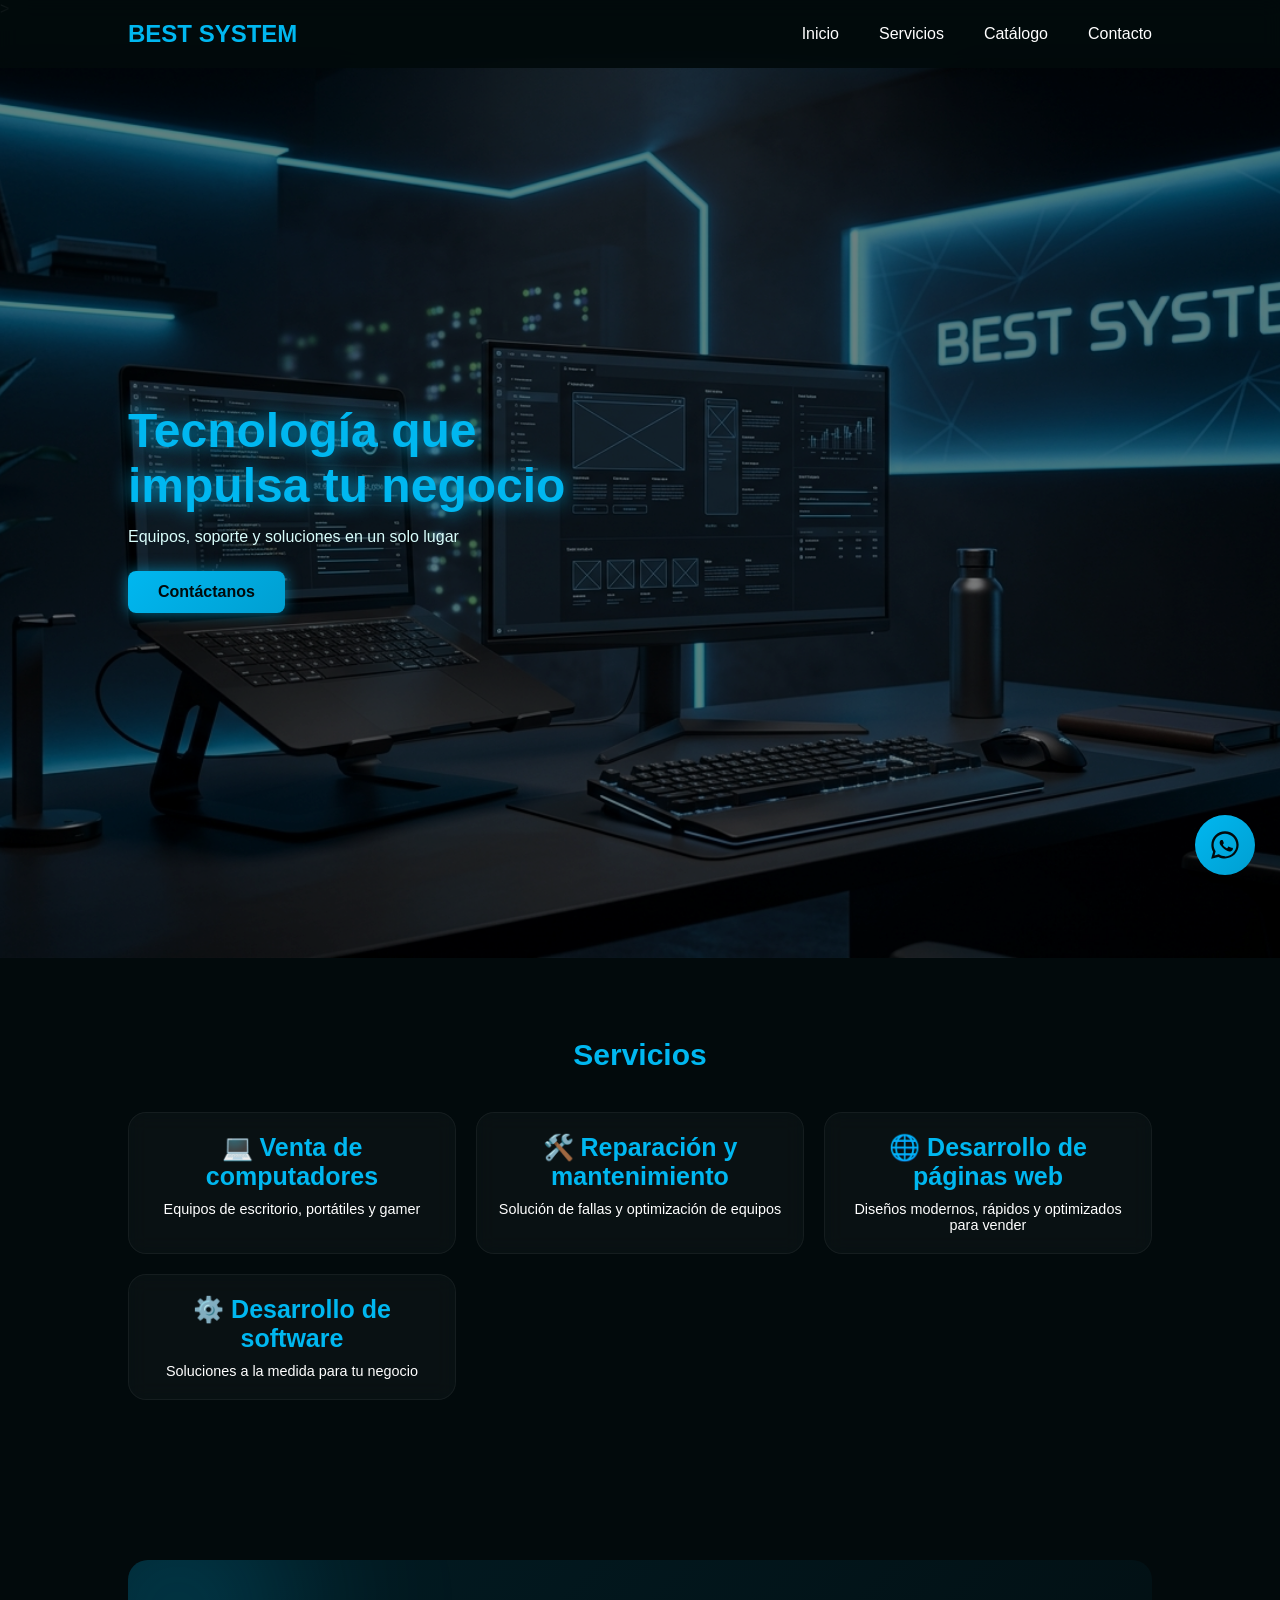
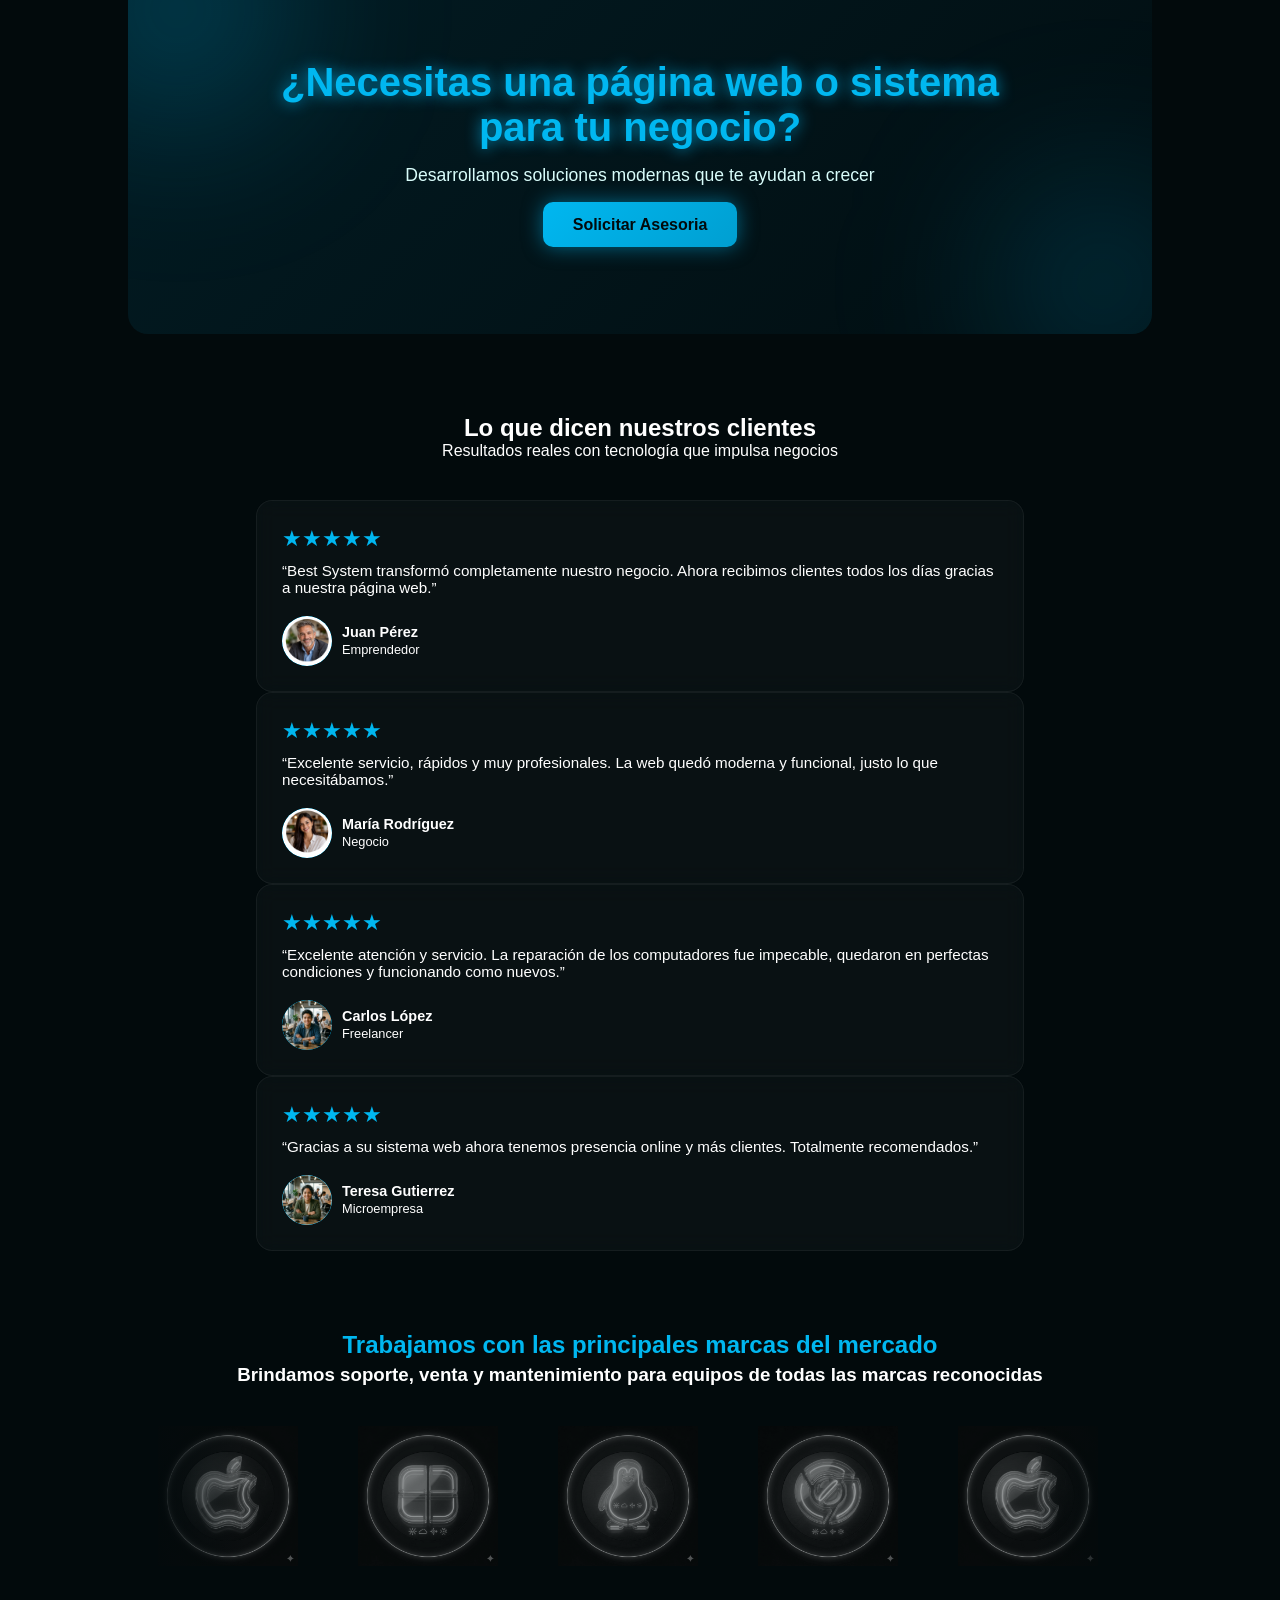
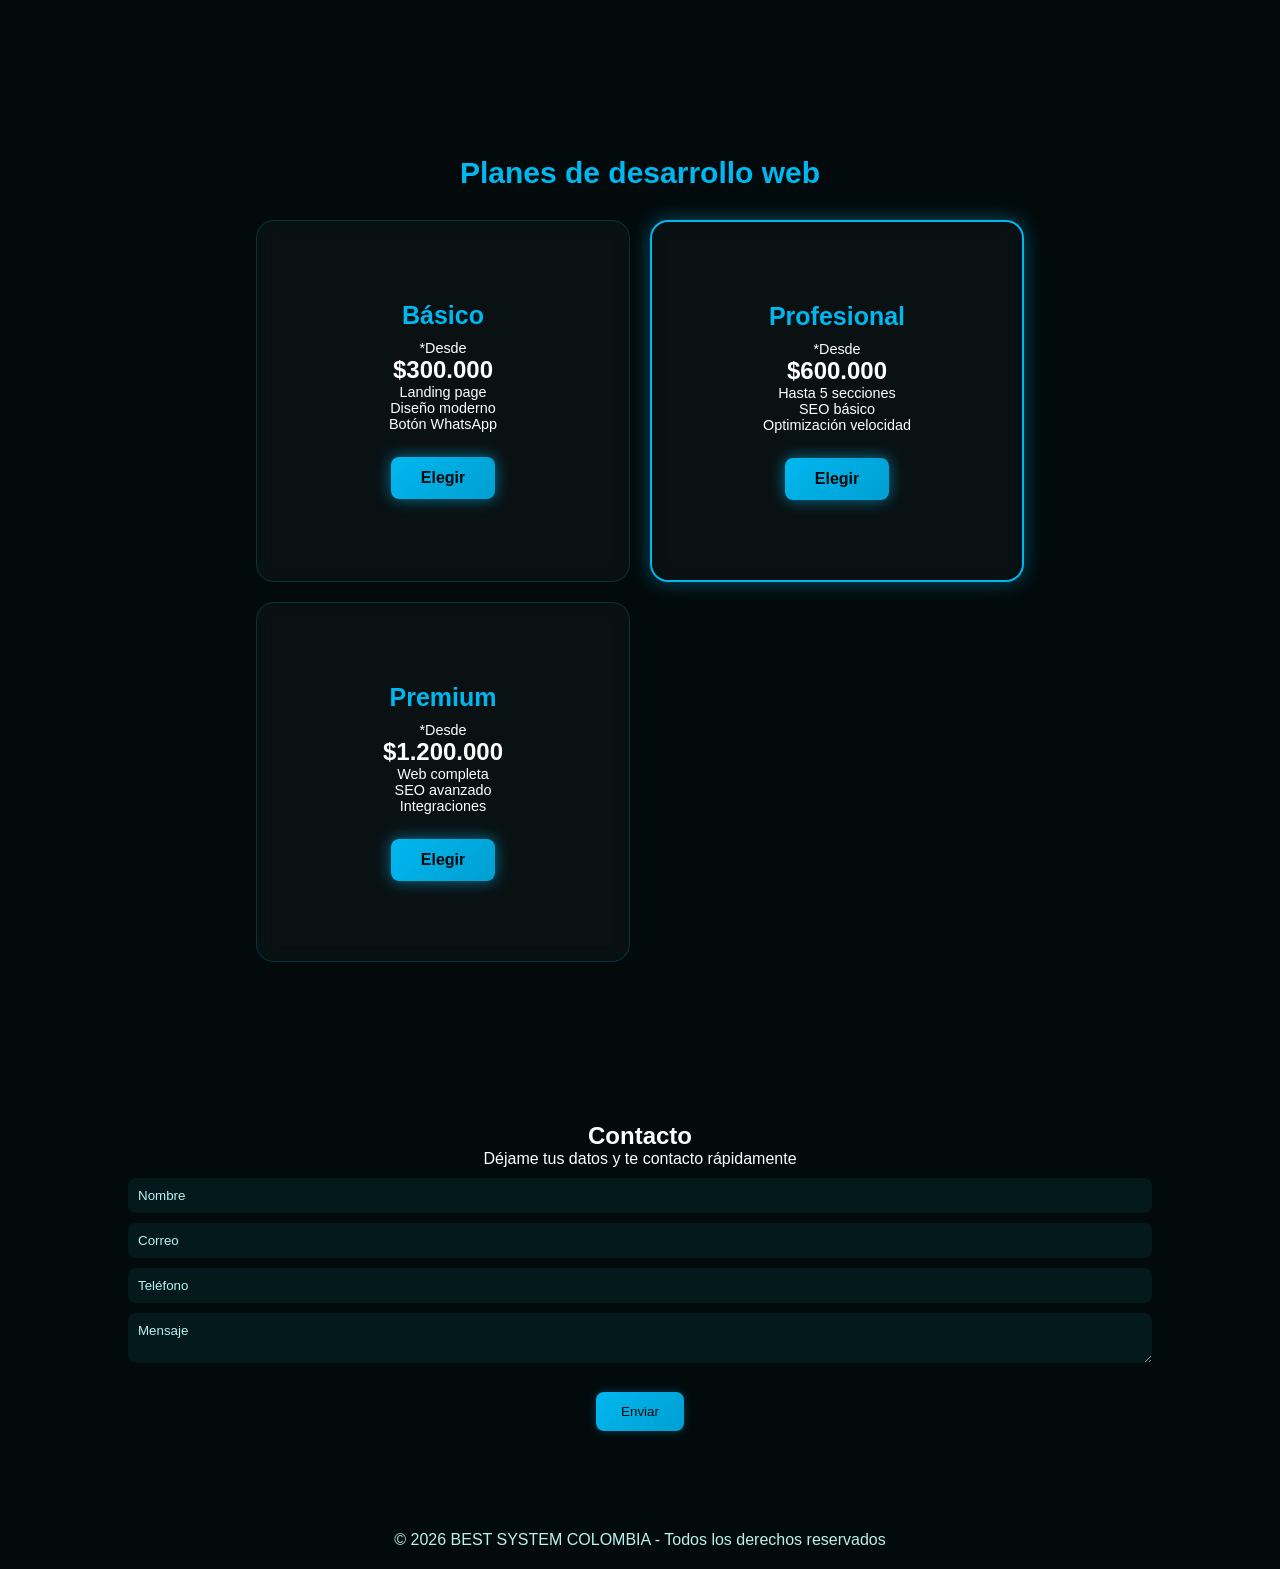
<file: index.html>
<!DOCTYPE html>
<html lang="es">

<head>
    <meta charset="UTF-8">
    <meta name="viewport" content="width=device-width, initial-scale=1.0">
    <title>BEST SYSTEM - Servicios Tecnológicos</title>
    <link rel="icon" href="./assets/IconoBestSystem.ico">
    <meta name="description"
        content="Venta, mantenimiento y reparación de computadores en Bogotá. Desarrollo de software y páginas web profesionales. Soporte técnico rápido y confiable. Escríbenos por WhatsApp.">

    <!-- Google tag (gtag.js) -->
    <script async src="https://www.googletagmanager.com/gtag/js?id=G-S0X2GTMDTW"></script>
    <script>
        window.dataLayer = window.dataLayer || [];
        function gtag() { dataLayer.push(arguments); }
        gtag('js', new Date());

        gtag('config', 'G-S0X2GTMDTW');
    </script>
</head>

<body>
    <header>

        <h1>BEST SYSTEM</h1>

        <nav id="nav">
            <a href="#inicio">Inicio</a>
            <a href="#servicios">Servicios</a>
            <a href="catalogo.html" target="_blank">Catálogo</a>
            <!-- <a href="#portfolio">Portafolio</a> -->
            <a href="#contacto">Contacto</a>
        </nav>

        <!-- BOTÓN HAMBURGUESA -->
        <div class="menu-toggle" id="menu-toggle">
            ☰
        </div>
    </header>

    <!--CARRUSEL---->>
    <section class="carousel">
        <div class="carousel-container">

            <!-- SLIDE 1: HERO -->
            <div class="slide active">
                <img src="assets/Hero.png" alt="Tecnología moderna">
                <div class="overlay"></div>
                <div class="caption">
                    <h2>Tecnología que impulsa tu negocio</h2>
                    <p>Equipos, soporte y soluciones en un solo lugar</p>
                    <a href="https://wa.me/573192152874?text=Quiero%20plan%20premium" target="_blank"
                        rel="noopener noreferrer" class="btn-cine">Contáctanos</a>
                </div>
            </div>

            <!-- SLIDE 2: PRODUCTOS -->
            <div class="slide">
                <img src="assets/Productos.png" alt="Computadores">
                <div class="overlay"></div>
                <div class="caption">
                    <h2>Computadores para cada necesidad</h2>
                    <p>Portátiles, escritorio y equipos gamer</p>
                    <a href="#" class="btn-cine">Ver catálogo</a>
                </div>
            </div>

            <!-- SLIDE 3: SERVICIO -->
            <div class="slide">
                <img src="assets/ServicioTecnico.png" alt="Soporte técnico">
                <div class="overlay"></div>
                <div class="caption">
                    <h2>Soporte técnico especializado</h2>
                    <p>Reparación, mantenimiento y optimización</p>
                    <a href="https://wa.me/573192152874?text=Quiero%20plan%20premium" target="_blank"
                        rel="noopener noreferrer" class="btn-cine">Solicitar Servicio</a>
                </div>
            </div>

            <!-- SLIDE 4: CONFIANZA -->
            <div class="slide">
                <img src="assets/Confianza.png" alt="Clientes satisfechos">
                <div class="overlay"></div>
                <div class="caption">
                    <h2>Confianza y respaldo</h2>
                    <p>Atención rápida, garantía y soporte personalizado</p>
                    <a href="https://wa.me/573192152874?text=Quiero%20plan%20premium" target="_blank"
                        rel="noopener noreferrer" class="btn-cine">Hablar Ahora</a>
                </div>
            </div>

            <!-- SLIDE 5: OFERTA -->
            <div class="slide">
                <img src="assets/Oferta.png" alt="Ofertas">
                <div class="overlay"></div>
                <div class="caption">
                    <h2>Ofertas disponibles hoy</h2>
                    <p>Equipos con excelente precio y calidad</p>
                    <a href="https://wa.me/573192152874?text=Quiero%20plan%20premium" target="_blank"
                        rel="noopener noreferrer" class="btn-cine">Comprar Ahora</a>
                </div>
            </div>

            <!-- CONTROLES -->
            <button class="prev">&#10094;</button>
            <button class="next">&#10095;</button>

        </div>
    </section>

    <!------HERO------>
    <!-- <section class="hero">
        <h2>Soluciones tecnológicas para tu negocio</h2>
        <p>
            Venta, reparación de computadores, desarrollo de software y páginas web profesionales en Bogotá.
        </p>
        <a href="https://wa.me/573001234567?text=Hola%20quiero%20información" class="btn">
            Escríbenos por WhatsApp
        </a>
    </section> -->

    <!------SERVICIOS------>
    <section id="servicios" class="services">
        <h2>Servicios</h2>
        <div class="grid">

            <div class="card">
                <h3>💻 Venta de computadores</h3>
                <p>Equipos de escritorio, portátiles y gamer</p>
            </div>

            <div class="card">
                <h3>🛠️ Reparación y mantenimiento</h3>
                <p>Solución de fallas y optimización de equipos</p>
            </div>

            <div class="card">
                <h3>🌐 Desarrollo de páginas web</h3>
                <p>Diseños modernos, rápidos y optimizados para vender</p>
            </div>

            <div class="card">
                <h3>⚙️ Desarrollo de software</h3>
                <p>Soluciones a la medida para tu negocio</p>
            </div>

        </div>
    </section>

    <!----DESARROLLO DE SOFTWARE------>
    <section class="cta">
        <h2>¿Necesitas una página web o sistema para tu negocio?</h2>
        <p>Desarrollamos soluciones modernas que te ayudan a crecer</p>
        <a href="https://wa.me/573192152874?text=Quiero%20plan%20premium" target="_blank" rel="noopener noreferrer"
            class="btn">Solicitar Asesoria</a>
    </section>

    <!--------------- TESTIMONIOS -------------------->
    <section class="testimonials">
        <h2 class="tituloclientes">Lo que dicen nuestros clientes</h2>
        <p class="subtitle">Resultados reales con tecnología que impulsa negocios</p>

        <div class="testimonials-container">
            <div class="testimonial-card">
                <div class="stars">★★★★★</div>
                <p>
                    “Best System transformó completamente nuestro negocio. Ahora recibimos clientes todos los días
                    gracias a nuestra página web.”
                </p>
                <div class="user">
                    <div class="avatar">
                        <img src="assets/testimonios/Testimonio1.png" alt="Cliente satisfecho">
                    </div>
                    <div>
                        <h4>Juan Pérez</h4>
                        <span>Emprendedor</span>
                    </div>
                </div>
            </div>

            <div class="testimonial-card">
                <div class="stars">★★★★★</div>
                <p>
                    “Excelente servicio, rápidos y muy profesionales. La web quedó moderna y funcional, justo lo que
                    necesitábamos.”
                </p>
                </p>
                <div class="user">
                    <div class="avatar">
                        <img src="assets/testimonios/Testimonio2.png" alt="Cliente satisfecho">
                    </div>
                    <div>
                        <h4>María Rodríguez</h4>
                        <span>Negocio</span>
                    </div>
                </div>
            </div>

            <div class="testimonial-card">
                <div class="stars">★★★★★</div>
                <p>
                    “Excelente atención y servicio. La reparación de los computadores fue impecable, quedaron en
                    perfectas condiciones y funcionando como nuevos.”
                </p>
                <div class="user">
                    <div class="avatar">
                        <img src="assets/testimonios/Testimonio3.jpg" alt="Cliente satisfecho">
                    </div>
                    <div>
                        <h4>Carlos López</h4>
                        <span>Freelancer</span>
                    </div>
                </div>
            </div>

            <div class="testimonial-card">
                <div class="stars">★★★★★</div>
                <p>
                    “Gracias a su sistema web ahora tenemos presencia online y más clientes. Totalmente recomendados.”
                </p>
                <div class="user">
                    <div class="avatar">
                        <img src="assets/testimonios/Testimonio4.jpg" alt="Cliente satisfecho">
                    </div>
                    <div>
                        <h4>Teresa Gutierrez</h4>
                        <span>Microempresa</span>
                    </div>
                </div>
            </div>
        </div>
    </section>



    <!-------PORTAFOLIO DE PRODUCTOS------->
    <!-- <section id="portafolio" class="portfolio">
        <h2>Proyectos realizados</h2>

        <div class="grid">

            
            <div class="portfolio-item">
                <img src="assets/MantenimientoPC.jpg" alt="Página web empresarial">
                <div class="portfolio-overlay">
                    <h3>Web Empresarial</h3>
                    <p>Diseño moderno y optimizado para ventas</p>
                    <a href="#" class="btn-portfolio">Ver proyecto</a>
                </div>
            </div>

            
            <div class="portfolio-item">
                <img src="assets/MantenimientoPC.jpg" alt="Tienda online">
                <div class="portfolio-overlay">
                    <h3>Tienda Online</h3>
                    <p>Ventas automatizadas y pasarela de pagos</p>
                    <a href="#" class="btn-portfolio">Ver proyecto</a>
                </div>
            </div>

            
            <div class="portfolio-item">
                <img src="assets/MantenimientoPC.jpg" alt="Sistema web">
                <div class="portfolio-overlay">
                    <h3>Sistema Web</h3>
                    <p>Software a la medida para empresas</p>
                    <a href="#" class="btn-portfolio">Ver proyecto</a>
                </div>
            </div>

        </div>
    </section> -->
    <!----------- CARRUSEL INFINITO DE MARCAS ---------------->
    <section class="clients">
        <h2 class="titulomarcas">Trabajamos con las principales marcas del mercado</h2>
        <h3 class="subtitulomarcas">Brindamos soporte, venta y mantenimiento para equipos de todas las marcas reconocidas</h3>

        <div class="slider">

            <div class="slide-track">

                <!-- LOGOS -->
                <img src="assets/marcas/marca1.jpg" alt="">
                <img src="assets/marcas/marca2.jpg" alt="">
                <img src="assets/marcas/marca3.jpg" alt="">
                <img src="assets/marcas/marca4.jpg" alt="">


                <!-- DUPLICADOS (CLAVE PARA LOOP) -->
                <img src="assets/marcas/marca1.jpg" alt="">
                <img src="assets/marcas/marca2.jpg" alt="">
                <img src="assets/marcas/marca3.jpg" alt="">
                <img src="assets/marcas/marca4.jpg" alt="">

                <img src="assets/marcas/marca1.jpg" alt="">
                <img src="assets/marcas/marca2.jpg" alt="">
                <img src="assets/marcas/marca3.jpg" alt="">
                <img src="assets/marcas/marca4.jpg" alt="">

                <img src="assets/marcas/marca1.jpg" alt="">
                <img src="assets/marcas/marca2.jpg" alt="">
                <img src="assets/marcas/marca3.jpg" alt="">
                <img src="assets/marcas/marca4.jpg" alt="">


            </div>

        </div>
    </section>


    <!--------PRECIOS--------->
    <section id="precios" class="pricing">
        <h2 class="tituloPricing">Planes de desarrollo web</h2>

        <div class="grid">

            <!-- BÁSICO -->
            <div class="card">
                <h3>Básico</h3>
                <p>*Desde</p>
                <h2>$300.000</h2>
                <p>Landing page</p>
                <p>Diseño moderno</p>
                <p>Botón WhatsApp</p>
                <a href="https://wa.me/573192152874?text=Quiero%20plan%20premium" target="_blank"
                    rel="noopener noreferrer" class="btn-cine">Elegir</a>
            </div>

            <!-- PRO -->
            <div class="card">
                <h3>Profesional</h3>
                <p>*Desde</p>
                <h2>$600.000</h2>
                <p>Hasta 5 secciones</p>
                <p>SEO básico</p>
                <p>Optimización velocidad</p>
                <a href="https://wa.me/573192152874?text=Quiero%20plan%20premium" target="_blank"
                    rel="noopener noreferrer" class="btn-cine">Elegir</a>
            </div>

            <!-- PREMIUM -->
            <div class="card">
                <h3>Premium</h3>
                <p>*Desde</p>
                <h2>$1.200.000</h2>
                <p>Web completa</p>
                <p>SEO avanzado</p>
                <p>Integraciones</p>
                <a href="https://wa.me/573192152874?text=Quiero%20plan%20premium" target="_blank"
                    rel="noopener noreferrer" class="btn-cine">Elegir</a>
            </div>

        </div>
    </section>

    <!------CONTACTENOS------>
    <section id="contacto" class="contact">
        <h2>Contacto</h2>
        <p>Déjame tus datos y te contacto rápidamente</p>

        <form name="contacto" method="POST" data-netlify="true" netlify-honeypot="bot-field">

            <!-- Campo oculto obligatorio -->
            <input type="hidden" name="form-name" value="contacto">

            <!-- Anti-spam invisible -->
            <p style="display:none;">
                <label><!-- No llenar esto: --> <input name="bot-field"></label>
            </p>

            <input type="text" name="nombre" placeholder="Nombre" required minlength="3">

            <input type="email" name="email" placeholder="Correo" required>

            <input type="tel" name="telefono" placeholder="Teléfono" required pattern="[0-9+ ]{7,15}">

            <textarea name="mensaje" placeholder="Mensaje" required minlength="10"></textarea>

            <button class="btn" type="submit">Enviar</button>

        </form>

        <div id="popup-success" class="popup">
            <div class="popup-content">
                <div class="check-icon">✔</div>
                <h3>¡Mensaje enviado!</h3>
                <p>Hemos recibido tu información correctamente. Te contactaremos pronto.</p>
                <button onclick="closePopup()" class="btn check-btn">Aceptar</button>
            </div>
        </div>

    </section>


    <!------FOOTER------>
    <footer>
        <p>© 2026 BEST SYSTEM COLOMBIA - Todos los derechos reservados</p>
    </footer>

    <!------BOTON FLOTANTE------>
    <a href="https://wa.me/573192152874" class="whatsapp-float" target="_blank">
        <svg viewBox="0 0 32 32" width="28" height="28">
            <path fill="currentColor"
                d="M16 .4C7.4.4.4 7.4.4 16c0 2.8.7 5.4 2 7.7L.2 31.8l8.3-2.2c2.2 1.2 4.7 1.8 7.5 1.8 8.6 0 15.6-7 15.6-15.6S24.6.4 16 .4zm0 28.4c-2.4 0-4.7-.7-6.6-1.9l-.5-.3-4.9 1.3 1.3-4.8-.3-.5C3.8 20.7 3 18.4 3 16 3 8.8 8.8 3 16 3s13 5.8 13 13-5.8 13-13 13zm7.2-9.7c-.4-.2-2.2-1.1-2.6-1.2-.3-.1-.6-.2-.8.2-.2.3-.9 1.2-1.1 1.4-.2.2-.4.3-.7.1-.3-.2-1.3-.5-2.5-1.6-.9-.8-1.6-1.8-1.8-2.1-.2-.3 0-.5.1-.7.1-.1.3-.4.5-.6.2-.2.2-.3.3-.5.1-.2 0-.4 0-.6 0-.2-.8-2-1.1-2.7-.3-.7-.6-.6-.8-.6h-.7c-.2 0-.6.1-.9.4-.3.3-1.2 1.1-1.2 2.7s1.3 3.2 1.5 3.4c.2.2 2.6 4 6.4 5.6.9.4 1.6.6 2.2.8.9.3 1.7.3 2.3.2.7-.1 2.2-.9 2.5-1.8.3-.9.3-1.6.2-1.8-.1-.2-.3-.3-.7-.5z" />
        </svg>
    </a>


    <!-- VENTANA POPUP PARA ENVIO DE DATOS CORRECTOS -->
    <div id="popup-success" class="popup">
        <div class="popup-content">
            <h3>✅ Mensaje enviado</h3>
            <p>Gracias por contactarnos. Te responderemos lo antes posible.</p>
            <button onclick="closePopup()" class="btn">Cerrar</button>
        </div>
    </div>

    <script src="script.js"></script>
    <link rel="stylesheet" href="styles.css">
</body>

</html>
</file>
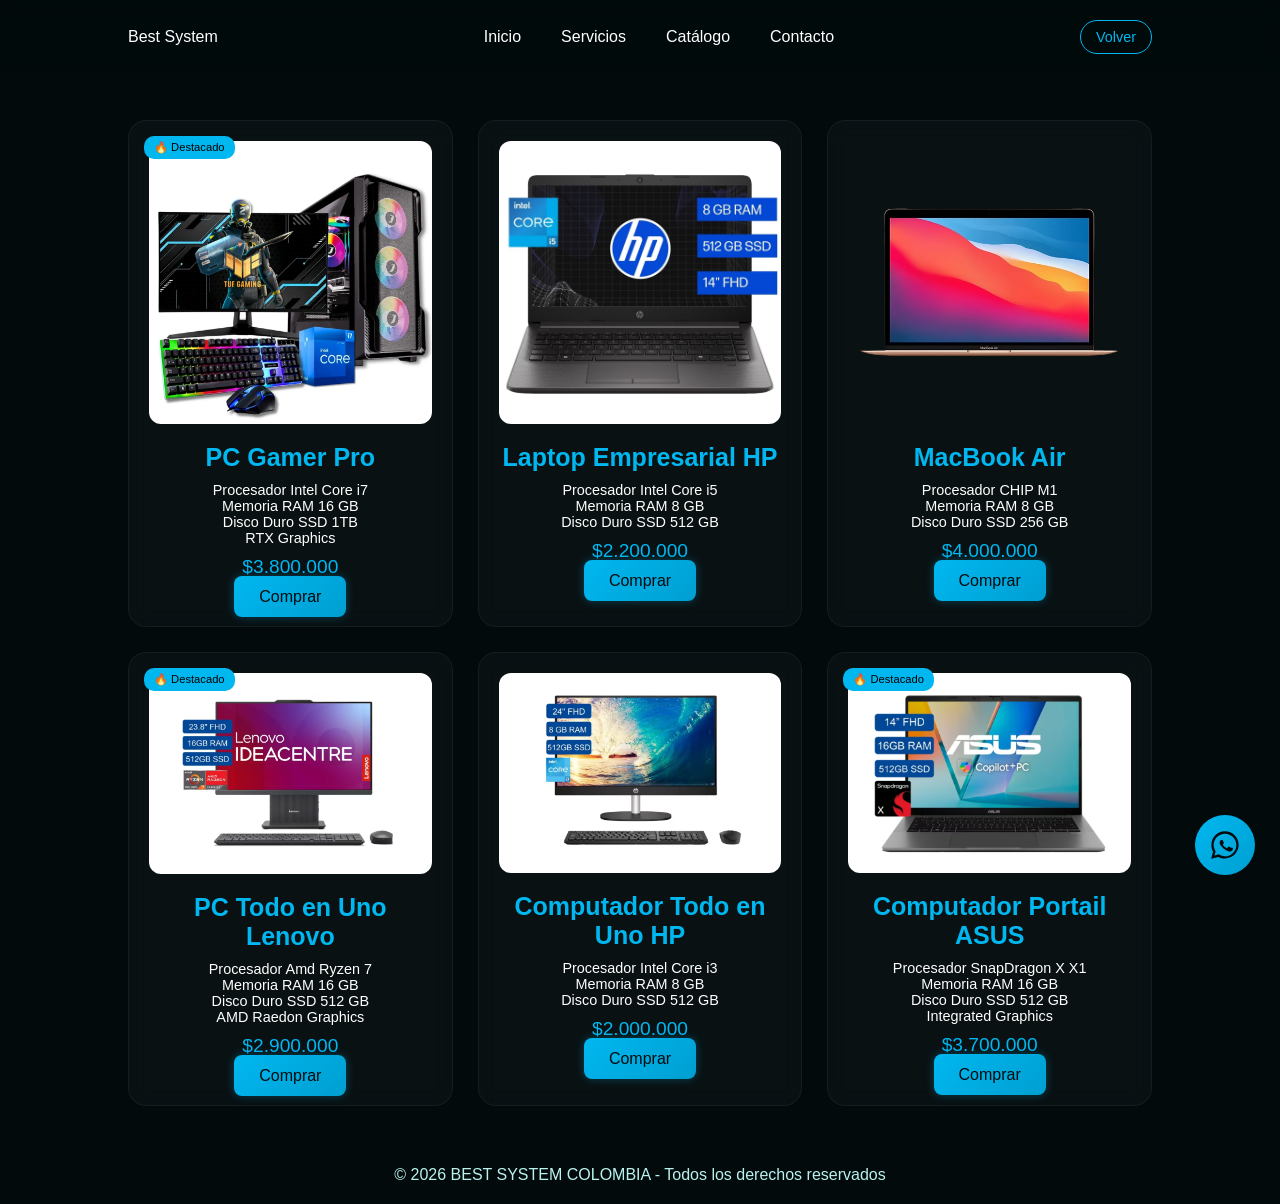
<file: catalogo.html>
<!DOCTYPE html>
<html lang="es">

<head>
    <meta charset="UTF-8">
    <meta name="viewport" content="width=device-width, initial-scale=1.0">
    <title>Catálogo | Best System</title>
    <link rel="stylesheet" href="styles.css">
    <link rel="icon" href="./assets/IconoBestSystem.ico">
    <meta name="description"
        content="Venta, mantenimiento y reparación de computadores en Bogotá. Desarrollo de software y páginas web profesionales. Soporte técnico rápido y confiable. Escríbenos por WhatsApp.">

</head>

<body>

    <header class="header">

        <div class="logo">Best System</div>

        <nav id="nav">
            <a href="index.html">Inicio</a>
            <a href="index.html#servicios">Servicios</a>
            <a href="catalogo.html">Catálogo</a>
            <a href="index.html#contacto">Contacto</a>
        </nav>

        <a href="index.html" class="btn-back">Volver</a>

        <div id="menu-toggle" class="menu-toggle">☰</div>

    </header>

    <section class="catalogo">

        <!-- CARD -->
        <div class="card">
            <div class="badge">🔥 Destacado</div>
            <img src="assets/catalogo/Catalogo1.webp" alt="PC Gamer">
            <h3>PC Gamer Pro</h3>
            <p>Procesador Intel Core i7</p>
            <p>Memoria RAM 16 GB</p>
            <p>Disco Duro SSD 1TB</p>
            <p>RTX Graphics</p>
            <span class="price">$3.800.000</span>
            <a href="https://wa.me/573192152874?text=Quiero%20este%20PC%20Gamer" target="_blank" class="btn">Comprar</a>
        </div>

                <div class="card">
            <img src="assets/catalogo/catalogo2.avif" alt="Laptop">
            <h3>Laptop Empresarial HP</h3>
            <p>Procesador  Intel Core i5</p>
            <p>Memoria RAM 8 GB</p>
            <p>Disco Duro SSD 512 GB</p>

            <span class="price">$2.200.000</span>
            <a href="https://wa.me/573192152874?text=Quiero%20esta%20Laptop" target="_blank" class="btn">Comprar</a>
        </div>

        <div class="card">
            <img src="assets/catalogo/catalogo3.avif" alt="MacBook">
            <h3>MacBook Air</h3>
            <p>Procesador CHIP M1</p>
            <p>Memoria RAM 8 GB</p>
            <p>Disco Duro SSD 256 GB</p>
            <span class="price">$4.000.000</span>
            <a href="https://wa.me/573192152874?text=Quiero%20este%20Mac" target="_blank" class="btn">Comprar</a>
        </div>

        <div class="card">
            <div class="badge">🔥 Destacado</div>
            <img src="assets/catalogo/Catalogo4.png" alt="PC Gamer">
            <h3>PC Todo en Uno Lenovo</h3>
            <p>Procesador  Amd Ryzen 7</p>
            <p>Memoria RAM 16 GB</p>
            <p>Disco Duro SSD 512 GB</p>
            <p>AMD Raedon Graphics</p>

            <span class="price">$2.900.000</span>
            <a href="https://wa.me/573192152874?text=Quiero%20este%20PC%20Gamer" target="_blank" class="btn">Comprar</a>
        </div>

                <div class="card">
            <img src="assets/catalogo/Catalogo5.png" alt="Laptop">
            <h3>Computador Todo en Uno HP </h3>
            <p>Procesador Intel Core i3</p>
            <p>Memoria RAM 8 GB</p>
            <p>Disco Duro SSD 512 GB</p>
            <span class="price">$2.000.000</span>
            <a href="https://wa.me/573192152874?text=Quiero%20esta%20Laptop" target="_blank" class="btn">Comprar</a>
        </div>

        <div class="card">
            <div class="badge">🔥 Destacado</div>
            <img src="assets/catalogo/Catalogo6.png" alt="MacBook">
            <h3>Computador Portail ASUS</h3>
            <p>Procesador SnapDragon X X1</p>
            <p>Memoria RAM 16 GB</p>
            <p>Disco Duro SSD 512 GB</p>
            <p>Integrated Graphics</p>
            <span class="price">$3.700.000</span>
            <a href="https://wa.me/573192152874?text=Quiero%20este%20Mac" target="_blank" class="btn">Comprar</a>
        </div>

    </section>

    <!------FOOTER------>
    <footer>
        <p>© 2026 BEST SYSTEM COLOMBIA - Todos los derechos reservados</p>
    </footer>

    <script src="script.js" defer></script>

    <!------BOTON FLOTANTE------>
    <a href="https://wa.me/573192152874" class="whatsapp-float" target="_blank">
        <svg viewBox="0 0 32 32" width="28" height="28">
            <path fill="currentColor"
                d="M16 .4C7.4.4.4 7.4.4 16c0 2.8.7 5.4 2 7.7L.2 31.8l8.3-2.2c2.2 1.2 4.7 1.8 7.5 1.8 8.6 0 15.6-7 15.6-15.6S24.6.4 16 .4zm0 28.4c-2.4 0-4.7-.7-6.6-1.9l-.5-.3-4.9 1.3 1.3-4.8-.3-.5C3.8 20.7 3 18.4 3 16 3 8.8 8.8 3 16 3s13 5.8 13 13-5.8 13-13 13zm7.2-9.7c-.4-.2-2.2-1.1-2.6-1.2-.3-.1-.6-.2-.8.2-.2.3-.9 1.2-1.1 1.4-.2.2-.4.3-.7.1-.3-.2-1.3-.5-2.5-1.6-.9-.8-1.6-1.8-1.8-2.1-.2-.3 0-.5.1-.7.1-.1.3-.4.5-.6.2-.2.2-.3.3-.5.1-.2 0-.4 0-.6 0-.2-.8-2-1.1-2.7-.3-.7-.6-.6-.8-.6h-.7c-.2 0-.6.1-.9.4-.3.3-1.2 1.1-1.2 2.7s1.3 3.2 1.5 3.4c.2.2 2.6 4 6.4 5.6.9.4 1.6.6 2.2.8.9.3 1.7.3 2.3.2.7-.1 2.2-.9 2.5-1.8.3-.9.3-1.6.2-1.8-.1-.2-.3-.3-.7-.5z" />
        </svg>
    </a>
</body>

</html>
</file>
<file: styles.css>
:root {
    /*  Fondos */
    --color-bg-primary: #020A0C;
    --color-bg-secondary: #04191C;
    --color-bg-tertiary: #0A2C2F;

    /* Branding */
    --color-primary: #00B7F0;
    --color-primary-strong: #009FD1;
    --color-primary-light: #33C9F4;
    --color-primary-glow: #66D9F7;

    /* Soporte */
    --color-accent: #0F5F63;
    --color-accent-light: #1A8B8F;
    --color-accent-soft: #2CC3C7;

    /* Texto */
    --color-text-primary: #FFFFFF;
    --color-text-secondary: #D9FDFB;
    --color-text-muted: #B8F3EF;

    /* efecto Glow( difuminado)  */
    /*   --glow: 0 0 3px #00B7F0; */
}

* {
    margin: 0;
    padding: 0;
    box-sizing: border-box;
    font-family: 'Segoe UI', sans-serif;
}

body {
    background: var(--color-bg-primary);
    color: var(--color-text-primary);
}

/* NAVBAR */
header {
    display: flex;
    justify-content: space-between;
    align-items: center;
    padding: 15px 10%;
    position: fixed;
    width: 100%;
    top: 0;
    background: rgba(2, 10, 12, 0.85);
    backdrop-filter: blur(10px);

}

header h1 {
    color: var(--color-primary);
    text-shadow: var(--glow);
    font-size: 23px;
}

nav a {
    margin-left: 20px;
    text-decoration: none;
    color: var(--color-text-primary);
    transition: 0.3s;
}

nav a:hover {
    color: var(--color-primary);
    text-shadow: var(--glow);
}



/* HERO */
.hero {
    height: 100vh;
    display: flex;
    flex-direction: column;
    justify-content: center;
    align-items: center;
    text-align: center;
    padding: 0 20px;
}

.hero h2 {
    font-size: 2.5rem;
    margin-bottom: 20px;
    color: var(--color-primary);
    text-shadow: var(--glow);
}

.hero p {
    max-width: 600px;
    color: var(--color-text-muted);
}

/* BOTÓN */
.btn {
    text-decoration: none;
    margin-top: 25px;
    padding: 12px 25px;
    border: none;
    background: linear-gradient(135deg, var(--color-primary), var(--color-primary-strong));
    color: var(--color-bg-primary);
    cursor: pointer;
    border-radius: 8px;
    transition: 0.3s;
    box-shadow: 0 0 10px rgba(0, 183, 240, 0.3);
}

.btn:hover {
    transform: scale(1.05);
    box-shadow: 0 0 20px rgba(0, 183, 240, 0.6);
}

/* SERVICIOS */
.services {
    padding: 80px 10%;
}

.services h2 {
    font-size: 30px;
    text-align: center;
    margin-bottom: 40px;
    color: var(--color-primary);
}

.grid {
    display: grid;
    grid-template-columns: repeat(auto-fit, minmax(250px, 1fr));
    gap: 20px;
}

.card {
    background: var(--color-bg-secondary);
    padding: 20px;
    border-radius: 12px;
    transition: 0.3s;
    border: 1px solid rgba(0, 183, 240, 0.1);
}

.card:hover {
    transform: translateY(-5px);
    box-shadow: 0 0 20px rgba(0, 183, 240, 0.2);
}

.card h3 {
    font-size: 25px;
    margin-bottom: 10px;
    color: var(--color-primary);
}

/* CONTACTENOS */
.contact {

    padding: 80px 10%;
    text-align: center;
}

input,
textarea {
    width: 100%;
    margin-top: 10px;
    padding: 10px;
    border-radius: 8px;
    border: none;
    background: var(--color-bg-secondary);
    color: var(--color-text-primary);
}

input::placeholder,
textarea::placeholder {
    color: var(--color-text-muted);
}

/* FOOTER */
footer {
    text-align: center;
    padding: 20px;
    color: var(--color-text-muted);
}

/* BOTON WHATSAPP FLOTANTE */
.whatsapp-float {
    position: fixed;
    bottom: 25px;
    right: 25px;
    background: linear-gradient(135deg, var(--color-primary), var(--color-primary-strong));
    color: #020A0C;
    width: 60px;
    height: 60px;
    display: flex;
    align-items: center;
    justify-content: center;
    border-radius: 50%;
    text-decoration: none;
    z-index: 1000;
    animation: pulse 2s infinite;
}

/* ANIMACIÓN LATIDO */
@keyframes pulse {
    0% {
        transform: scale(1);
        box-shadow: 0 0 0 0 rgba(0, 183, 240, 0.7);
    }

    70% {
        transform: scale(1.08);
        box-shadow: 0 0 0 15px rgba(0, 183, 240, 0);
    }

    100% {
        transform: scale(1);
        box-shadow: 0 0 0 0 rgba(0, 183, 240, 0);
    }
}

.whatsapp-float:hover {
    animation: none;
    transform: scale(1.15);
    box-shadow: 0 0 25px rgba(0, 183, 240, 0.9);
}

/* RESPONSIVE */
@media(max-width: 768px) {
    .hero h2 {
        font-size: 1.8rem;
    }
}



/* ESTILOS DEL CARRUSEL */
.carousel {
    margin-top: 40px;
    width: 100%;
    height: 100vh;
    overflow: hidden;
    position: relative;
}

.carousel-container {
    width: 100%;
    height: 100%;
    position: relative;
}

/* SLIDES */
.slide {
    position: absolute;
    width: 100%;
    height: 100%;
    opacity: 0;
    transition: opacity 1s ease-in-out;
}

.slide.active {
    opacity: 1;
    z-index: 1;
}

/* IMAGEN */
.slide img {
    width: 100%;
    height: 100%;
    object-fit: cover;
    animation: zoomCine 8s ease-in-out infinite;
    filter: brightness(0.5);
}

/* ZOOM  */
@keyframes zoomCine {
    0% {
        transform: scale(1);
    }

    100% {
        transform: scale(1.1);
    }
}

/* OVERLAY */
.overlay {
    position: absolute;
    width: 100%;
    height: 100%;
    background: radial-gradient(circle at center, transparent 40%, #020A0C 100%),
        linear-gradient(120deg, rgba(0, 183, 240, 0.2), transparent);
}

/* TEXTO */
.caption {
    position: absolute;
    top: 50%;
    left: 10%;
    transform: translateY(-50%);
    max-width: 500px;
}

.caption h2 {
    font-size: 3rem;
    color: var(--color-primary);
    text-shadow: 0 0 20px rgba(0, 183, 240, 0.9);
    animation: fadeUp 1s ease forwards;
}

.caption p {
    margin-top: 15px;
    color: var(--color-text-secondary);
    animation: fadeUp 1.5s ease forwards;
}

/* BOTÓN */
.btn-cine {
    display: inline-block;
    margin-top: 25px;
    padding: 12px 30px;
    background: linear-gradient(135deg, var(--color-primary), var(--color-primary-strong));
    color: #020A0C;
    border-radius: 8px;
    text-decoration: none;
    font-weight: bold;
    box-shadow: 0 0 15px rgba(0, 183, 240, 0.6);
    transition: 0.3s;
}

.btn-cine:hover {
    transform: scale(1.1);
    box-shadow: 0 0 30px rgba(0, 183, 240, 1);
}

/* BOTONES */
.prev,
.next {
    position: absolute;
    top: 50%;
    transform: translateY(-50%);
    background: rgba(0, 183, 240, 0.2);
    border: none;
    color: white;
    font-size: 30px;
    padding: 10px 15px;
    cursor: pointer;
    border-radius: 50%;
    backdrop-filter: blur(5px);
    transition: 0.3s;
}

.prev:hover,
.next:hover {
    background: var(--color-primary);
    color: #020A0C;
}

.prev {
    left: 20px;
}

.next {
    right: 20px;
}

/* ANIMACIÓN TEXTO */
@keyframes fadeUp {
    from {
        opacity: 0;
        transform: translateY(20px);
    }

    to {
        opacity: 1;
        transform: translateY(0);
    }
}


/* CTA SOFTWARE Y WEB */
.cta {
    padding: 100px 10%;
    text-align: center;
    background: linear-gradient(135deg, rgba(0, 183, 240, 0.1), rgba(0, 183, 240, 0.02));
    border-radius: 20px;
    margin: 80px 10%;
    position: relative;
    overflow: hidden;
}

/* EFECTO BRILLO DE FONDO */
.cta::before {
    content: "";
    position: absolute;
    width: 300px;
    height: 300px;
    background: radial-gradient(circle, rgba(0, 183, 240, 0.4), transparent 70%);
    top: -100px;
    left: -100px;
    filter: blur(80px);
}

.cta::after {
    content: "";
    position: absolute;
    width: 300px;
    height: 300px;
    background: radial-gradient(circle, rgba(0, 183, 240, 0.3), transparent 70%);
    bottom: -100px;
    right: -100px;
    filter: blur(80px);
}

/* TEXTO */
.cta h2 {
    font-size: 2.5rem;
    color: var(--color-primary);
    text-shadow: 0 0 15px rgba(0, 183, 240, 0.8);
    margin-bottom: 15px;
    position: relative;
    z-index: 1;
}

.cta p {
    color: var(--color-text-secondary);
    font-size: 1.1rem;
    margin-bottom: 30px;
    position: relative;
    z-index: 1;
}

/* BOTÓN */
.cta .btn {
    background: linear-gradient(135deg, var(--color-primary), var(--color-primary-strong));
    color: #020A0C;
    font-weight: bold;
    padding: 14px 30px;
    border-radius: 10px;
    box-shadow: 0 0 20px rgba(0, 183, 240, 0.5);
    transition: 0.3s;
    position: relative;
    z-index: 1;
}

.cta .btn:hover {
    transform: scale(1.08);
    box-shadow: 0 0 30px rgba(0, 183, 240, 0.9);
}

/* RESPONSIVE */
@media(max-width: 768px) {
    .cta {
        margin: 40px 5%;
        padding: 60px 20px;
    }

    .cta h2 {
        font-size: 1.8rem;
    }
}

/* PORTAFOLIO DE PRODUCTOS */

.portfolio {
    padding: 80px 10%;
    text-align: center;
    font-size: 20px;
    text-align: center;
    margin-bottom: 40px;
    color: var(--color-primary);
}

.portfolio-item {
    position: relative;
    overflow: hidden;
    border-radius: 12px;
}

/* IMAGEN */
.portfolio-item img {
    width: 100%;
    height: 250px;
    object-fit: cover;
    transition: 0.5s ease;
}

/* OVERLAY */
.portfolio-overlay {
    position: absolute;
    top: 0;
    left: 0;
    width: 100%;
    height: 100%;

    background: linear-gradient(180deg,
            rgba(2, 10, 12, 0.2),
            rgba(2, 10, 12, 0.95));

    display: flex;
    flex-direction: column;
    justify-content: flex-end;
    padding: 20px;

    opacity: 0;
    transition: 0.4s ease;
}

/* TEXTO */
.portfolio-overlay h3 {
    color: var(--color-primary);
    margin-bottom: 10px;
}

.portfolio-overlay p {
    color: var(--color-text-secondary);
    font-size: 0.9rem;
    margin-bottom: 15px;
}

/* BOTÓN */
.btn-portfolio {
    background: linear-gradient(135deg, var(--color-primary), var(--color-primary-strong));
    color: #020A0C;
    padding: 8px 16px;
    border-radius: 6px;
    text-decoration: none;
    font-size: 0.9rem;
    width: fit-content;
    box-shadow: 0 0 10px rgba(0, 183, 240, 0.4);
    transition: 0.3s;
}

.btn-portfolio:hover {
    transform: scale(1.1);
    box-shadow: 0 0 20px rgba(0, 183, 240, 0.8);
}

/* HOVER EFECTOS */
.portfolio-item:hover img {
    transform: scale(1.1);
    filter: brightness(0.5);
}

.portfolio-item:hover .portfolio-overlay {
    opacity: 1;
}


/* PRECIOS */
.pricing {
    padding: 80px 20%;
    text-align: center;
}

.tituloPricing {
    margin: 30px;
    font-size: 30px;
    color: var(--color-primary);
}

.pricing .card {
    padding: 80px;
    border: 1px solid rgba(0, 183, 240, 0.2);
    transition: 0.3s;
}

.pricing .card:hover {
    transform: scale(1.05);
    box-shadow: 0 0 20px rgba(0, 183, 240, 0.3);
}

/* DESTACAR PLAN PRO */
.pricing .card:nth-child(2) {
    border: 2px solid var(--color-primary);
    box-shadow: 0 0 20px rgba(0, 183, 240, 0.4);
}


/* VENTANA POPUP PARA ENVIÓ CORRECTO DE LOS DATOS */

/* POPUP OVERLAY */
.popup {
    position: fixed;
    top: 0;
    left: 0;
    width: 100%;
    height: 100%;

    background: rgba(2, 10, 12, 0.9);
    backdrop-filter: blur(5px);

    display: flex;
    justify-content: center;
    align-items: center;

    opacity: 0;
    visibility: hidden;
    transition: 0.3s;
    z-index: 9999;
}

/* MOSTRAR POPUP */
.popup.active {
    opacity: 1;
    visibility: visible;
}

/* CONTENIDO */
.popup-content {
    background: #020A0C;
    padding: 40px;
    border-radius: 15px;
    text-align: center;
    max-width: 400px;
    width: 90%;

    border: 1px solid rgba(0, 183, 240, 0.3);
    box-shadow: 0 0 30px rgba(0, 183, 240, 0.2);
}

/* TEXTO */
.popup-content h3 {
    color: var(--color-primary);
    margin-bottom: 10px;
}

.popup-content p {
    color: var(--color-text-secondary);
    margin-bottom: 20px;
}


/* POPUP ENVIO FORMULARIO */

.check-icon {
    font-size: 50px;
    color: var(--color-primary);
    margin-bottom: 15px;
    animation: pop 0.4s ease;
}

.check-btn {
    margin-top: 15px;
}

@keyframes pop {
    0% {
        transform: scale(0.5);
        opacity: 0;
    }

    100% {
        transform: scale(1);
        opacity: 1;
    }
}

/* hasta aquiii */


/* HEADER CON RESPONSIVE PARA CELULARES*/
header {
    display: flex;
    justify-content: space-between;
    align-items: center;
    padding: 20px 10%;
    position: fixed;
    width: 100%;
    top: 0;
    background: rgba(2, 10, 12, 0.9);
    backdrop-filter: blur(10px);
    z-index: 1000;
}

/* LOGO */
header h1 {
    color: var(--color-primary);
    font-size: 1.5rem;
}

/* NAV DESKTOP */
nav {
    display: flex;
    gap: 20px;
}

nav a {
    text-decoration: none;
    color: white;
    transition: 0.3s;
}

nav a:hover {
    color: var(--color-primary);
}

/* BOTÓN MENÚ */
.menu-toggle {
    display: none;
    font-size: 1.8rem;
    cursor: pointer;
    color: var(--color-primary);
}

/*  RESPONSIVE */
@media (max-width: 768px) {

    nav {
        position: absolute;
        top: 70px;
        right: 0;
        background: #020A0C;
        width: 100%;
        flex-direction: column;
        align-items: center;
        gap: 15px;
        padding: 20px 0;

        display: none;
    }

    nav.active {
        display: flex;
    }

    .menu-toggle {
        display: block;
    }
}


/* TESTIMONIOS */

.tituloclientes {
    justify-content: center;
    display: flex;
    align-items: center;
}

.subtitle {
    color: var(--gray);
    margin-bottom: 40px;
    justify-content: center;
    display: flex;
    align-items: center;
}

/* GRID */
.testimonial-container {
    display: grid;
    grid-template-columns: repeat(auto-fit, minmax(280px, 1fr));
    gap: 25px;

}

/* CARD */
.testimonial-card {
    background: rgba(255, 255, 255, 0.03);
    padding: 25px;
    border-radius: 16px;
    backdrop-filter: blur(10px);
    transition: 0.3s;
    border: 1px solid rgba(255, 255, 255, 0.05);
    margin: 0 20%;
}

.testimonial-card:hover {
    transform: translateY(-8px);
    border: 1px solid var(--color-primary);
}

/* ESTRELLAS */
.stars {
    color: var(--color-primary);
    margin-bottom: 10px;
    font-size: 22px;
}

/* TEXTO */
.testimonial-card p {
    color: var(--light);
    font-size: 0.95rem;
    margin-bottom: 20px;
}

/* USUARIO */
.user {
    display: flex;
    align-items: center;
    gap: 10px;
}

/* AVATAR */
.avatar {
    width: 40px;
    height: 40px;
    background: var(--color-primary);
    border-radius: 50%;
    display: flex;
    align-items: center;
    justify-content: center;
    font-weight: bold;
    color: white;
}

/* NOMBRE */
.user h4 {
    font-size: 0.9rem;
}

.user span {
    font-size: 0.8rem;
    color: var(--gray);
}

.avatar img {
    width: 100%;
    height: 100%;
    object-fit: cover;
    border-radius: 50%;
}

.avatar {
    width: 50px;
    height: 50px;
    overflow: hidden;
    border-radius: 50%;
    transition: 0.3s;
}

.testimonial-card:hover .avatar {
    transform: scale(1.1);
    box-shadow: 0 0 10px var(--color-primary);
}




/* CATALOGO */
/* CATALOGO */

/* HEADER */
.catalog-header {
    text-align: center;
    padding: 60px 20px 30px;

    display: flex;
    justify-content: space-between;
    align-items: center;
    padding: 20px 10%;
    position: fixed;
    width: 100%;
    top: 0;
    background: rgba(2, 10, 12, 0.9);
    backdrop-filter: blur(10px);
    z-index: 1000;
}

/* GRID */
.catalogo {
    display: grid;
    grid-template-columns: repeat(3, 1fr);
    gap: 25px;
    padding: 40px 10%;
    margin-top: 80px;
}

/* TARJETA */
.card {
    background: rgba(255, 255, 255, 0.03);
    border-radius: 18px;
    padding: 20px;
    text-align: center;
    position: relative;
    transition: 0.3s;
    backdrop-filter: blur(10px);
    border: 1px solid rgba(255, 255, 255, 0.05);
}

/* HOVER */
.card:hover {
    transform: translateY(-10px);
    box-shadow: 0 0 25px rgba(0, 183, 240, 0.3);
    border-color: var(--color-primary);
}

/* IMAGEN */
.card img {
    width: 100%;
    border-radius: 12px;
    margin-bottom: 15px;
}

/* PRECIO */
.price {
    display: block;
    font-size: 1.2rem;
    color: var(--color-primary);
    margin: 10px 0;
}

/* BADGE */
.badge {
    position: absolute;
    top: 15px;
    left: 15px;
    background: var(--color-primary);
    color: #000;
    font-size: 0.7rem;
    padding: 5px 10px;
    border-radius: 10px;
}

/* TEXTO */
.card p {
    font-size: 0.9rem;
    color: var(--gray);
}

/* ===== RESPONSIVE ===== */

/* Tablets */
@media (max-width: 992px) {
    .catalogo {
        grid-template-columns: repeat(2, 1fr);
    }
}

/* Celulares */
@media (max-width: 600px) {
    .catalogo {
        grid-template-columns: 1fr;
        padding: 20px;
    }

    .card {
        padding: 15px;
    }

    .price {
        font-size: 1.1rem;
    }
}

/* BOTON VOLVER  DE LA PAGINA CATALOGO */

.btn-back {
    border: 1px solid var(--color-primary);
    padding: 8px 15px;
    border-radius: 20px;
    color: var(--color-primary);
    text-decoration: none;
    font-size: 0.9rem;
    transition: 0.3s;
}

.btn-back:hover {
    background: var(--color-primary);
    color: #000;
}



/* CARRUSEL INFINITO TODAS LAS MARCAS */
/* ===== SECCIÓN ===== */
.clients {
    padding: 80px 10%;
    text-align: center;
    position: relative;
}

.clients h2 {
    margin-bottom: 5px;
}

/* ===== CONTENEDOR ===== */
.slider {
    position: relative;
    overflow: hidden;
}

/* EFECTO DIFUMINADO (TOP 🔥) */
.slider::before,
.slider::after {
    content: "";
    position: absolute;
    top: 0;
    width: 120px;
    height: 100%;
    z-index: 2;
}

.slider::before {
    left: 0;
    background: linear-gradient(to right, #020A0C, transparent);
}

.slider::after {
    right: 0;
    background: linear-gradient(to left, #020A0C, transparent);
}

/* ===== TRACK ===== */
.slide-track {
    display: flex;
    width: calc(200px * 10);
    animation: scroll 30s linear infinite;
}

/* PAUSA AL HOVER */
.slider:hover .slide-track {
    animation-play-state: paused;
}

/* ===== LOGOS ===== */
.slide-track img {
    width: 140px;
    margin: 0 30px;
    opacity: 0.6;
    filter: grayscale(100%);
    transition: 0.4s ease;
}

/* HOVER PREMIUM */
.slide-track img:hover {
    opacity: 1;
    filter: grayscale(0%);
    transform: scale(1.1);
}

/* ===== ANIMACIÓN ===== */
@keyframes scroll {
    0% {
        transform: translateX(0);
    }

    100% {
        transform: translateX(-50%);
    }
}


/* RESPONSIVE CARRUSEL INFINITO TODAS LAS MARCAS */
@media (max-width: 768px) {
    .slide-track img {
        width: 90px;
        margin: 0 15px;
    }

    .slider::before,
    .slider::after {
        width: 60px;
    }
}


.titulomarcas{
    color: var(--color-primary);
}

.subtitulomarcas{
    margin-bottom: 40px;
}
</file>
